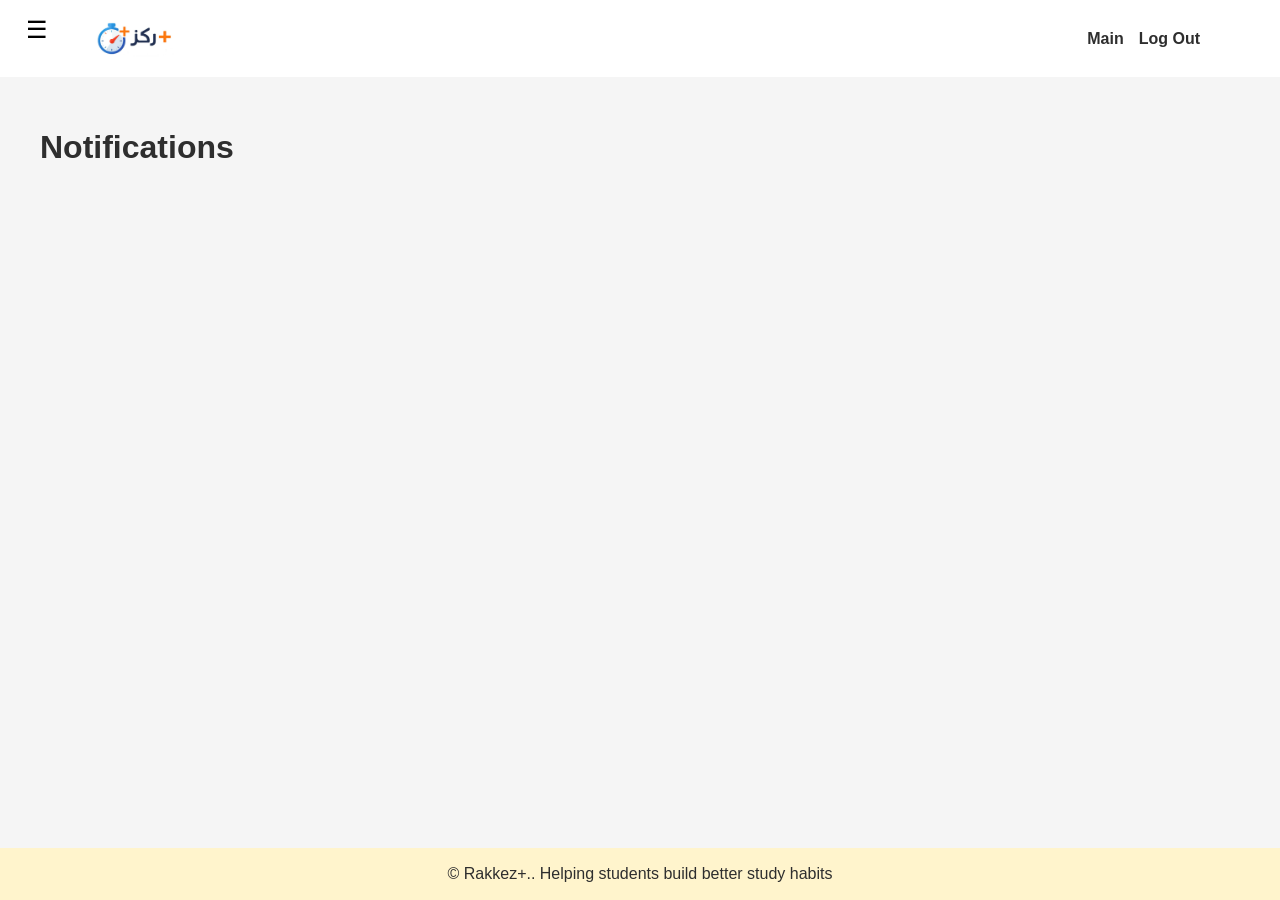
<file: notifications.html>
<!DOCTYPE html>
<html lang="en">
<head>
<meta charset="UTF-8">
   <meta name="viewport" content="width=device-width, initial-scale=1.0">
<title>Notifications - Rakkez+</title>

<link rel="stylesheet" href="styler.css">
 <link rel="stylesheet" href="style.css">
</head>

<body class="notification-body">

<!-- Navbar --> 
<div class="navbar"> 
<div class="logo"> 
<a href="index.html"> 
<img src="images/logo.jpeg" width="100"> </a> </div> 
<div class="nav-links"> 
<a href="index.html">Main</a> 
<a href="home.html">Log Out</a> </div> </div>

<button class="menu-btn" onclick="toggleMenu()">☰</button>

<!-- SIDEBAR -->
<div id="sidebar" class="sidebar">

    <div class="sidebar-header">
        <img src="images/default.png">
        <h3>Ranem</h3>
    </div>

    <div class="sidebar-links">
        <a href="profile.html">Profile</a>
		<a href="index.html">Main</a>
		<a href="tips.html">Tips</a>
        <a href="notifications.html">Notifications</a>
        <a href="support.html">Support</a>
    </div>

    <div class="sidebar-footer">
        <button class="logout-btn" onclick="location.href='home.html'">Log Out</button>
    </div>

</div>

<!-- OVERLAY -->
<div id="overlay" class="overlay" onclick="toggleMenu()"></div>

<!-- CONTENT -->
<div class="notification-container">
    <h1 class="notification-title">Notifications</h1>
    <div id="notification-list"></div>
</div>

<!-- Footer -->
<div class="footer">
    <p>©️ Rakkez+.. Helping students build better study habits</p>
</div>

<script src="jsr.js"></script>

</body>

</html>
</file>
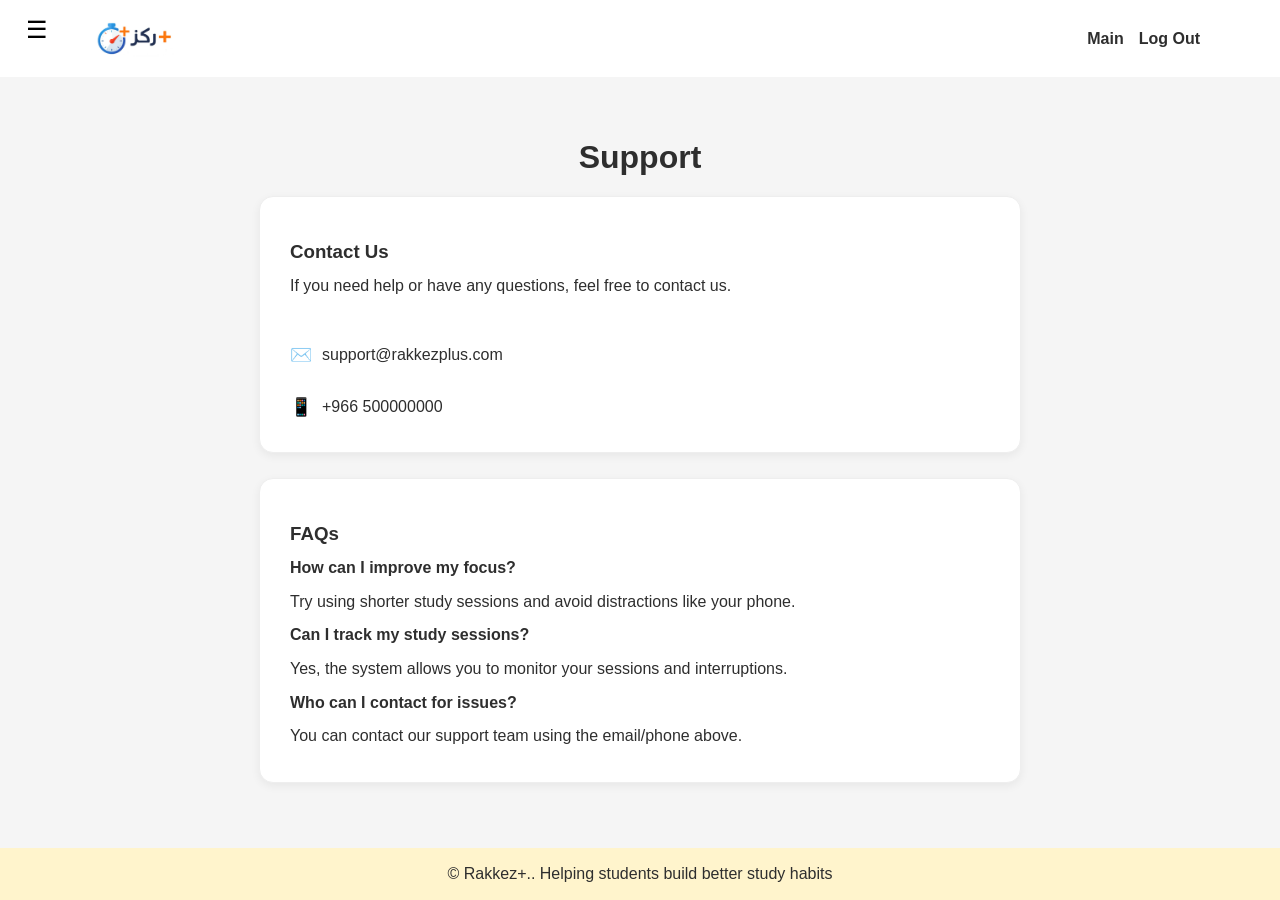
<file: support.html>
<!DOCTYPE html>
<html lang="en">
<head>
<meta charset="UTF-8">
<meta name="viewport" content="width=device-width, initial-scale=1.0">
<title>Support - Rakkez+</title>

<link rel="stylesheet" href="styler.css">
<link rel="stylesheet" href="style.css">
</head>

<body class="body">

<!-- Navbar --> 
<div class="navbar"> 
<div class="logo"> 
<a href="index.html"> 
<img src="images/logo.jpeg" width="100"> </a> </div> 
<div class="nav-links"> 
<a href="index.html">Main</a> 
<a href="home.html">Log Out</a> </div> </div>

<button class="menu-btn" onclick="toggleMenu()">☰</button>

<!-- SIDEBAR -->
<div id="sidebar" class="sidebar">

    <div class="sidebar-header">
        <img src="images/default.png">
        <h3>Ranem</h3>
    </div>

    <div class="sidebar-links">
        <a href="profile.html">Profile</a>
		<a href="index.html">Main</a>
		<a href="tips.html">Tips</a>
        <a href="notifications.html">Notifications</a>
        <a href="support.html">Support</a>
    </div>

    <div class="sidebar-footer">
        <button class="logout-btn"><a href="home.html">Log Out</a></button>
    </div>

</div>


<!-- OVERLAY -->
<div id="overlay" class="overlay" onclick="toggleMenu()"></div>

<!-- CONTENT -->
<div class="support-container">

    <h1 class="support-title">Support</h1>

    <div class="support-card">
        <h3>Contact Us</h3>
        <p>If you need help or have any questions, feel free to contact us.</p>
		<br>

<div class="support-contact-item">
    <span class="support-icon">✉️</span>
    <p>support@rakkezplus.com</p>
</div>

<div class="support-contact-item">
    <span class="support-icon">📱</span>
    <p>+966 500000000</p>
</div>
    </div>

    <div class="support-card">
        <h3>FAQs</h3>

        <p><strong>How can I improve my focus?</strong></p>
        <p>Try using shorter study sessions and avoid distractions like your phone.</p>

        <p><strong>Can I track my study sessions?</strong></p>
        <p>Yes, the system allows you to monitor your sessions and interruptions.</p>

        <p><strong>Who can I contact for issues?</strong></p>
        <p>You can contact our support team using the email/phone above.</p>
    </div>

</div>

<!-- Footer -->
<div class="footer">
    <p>©️ Rakkez+.. Helping students build better study habits</p>
</div>

<script src="jsr.js"></script>

</body>
</html>
</file>
<file: styler.css>
/* ===== BODY ===== */
.body {
    margin: 0;
    font-family: Arial, sans-serif;
    background-color: #F5F5F5;
    color: #2E2E2E;
}

/* ===== NAVBAR ===== */
.navbar {
    background-color: white;
    padding: 15px 80px 15px 80px;

    display: flex;
    justify-content: space-between;
    align-items: center;

    position: relative;
    z-index: 900;
}

.logo img {
    max-width: 100px;
}

.nav-links {
    display: flex;
    gap: 15px;
    align-items: center;
    flex-wrap: wrap;
}

.nav-links a {
    text-decoration: none;
    color: #2E2E2E;
    font-weight: bold;
}

.nav-links a:hover {
    color: #3A78A1;
}

/* ===== MENU BUTTON ===== */
.menu-btn {
    position: fixed;
    top: 15px;
    left: 20px;
    font-size: 24px;
    background: none;
    border: none;
    cursor: pointer;

    z-index: 1300;
}
/* ===== SIDEBAR ===== */
.sidebar {
    position: fixed;
    top: 0;
    left: -280px;
    width: 260px;
    height: 100vh;
	font-weight: bold;

    background-color: white;
    box-shadow: 2px 0 15px rgba(0,0,0,0.1);

    display: flex;
    flex-direction: column;

    transition: 0.3s ease;
    z-index: 1200;
}

/* open */
.sidebar.active {
    left: 0;
}

/* ===== HEADER (PROFILE) ===== */
.sidebar-header {
    padding: 25px 20px;
    text-align: center;
    border-bottom: 1px solid #eee;
}

.sidebar-header img {
    width: 70px;
    height: 70px;
    border-radius: 50%;
    object-fit: cover;
}

.sidebar-header h3 {
    margin-top: 10px;
    font-size: 16px;
}

/* ===== LINKS ===== */
.sidebar-links {
    padding: 20px;
    display: flex;
    flex-direction: column;
    gap: 15px;
}

.sidebar-links a {
    text-decoration: none;
    color: #2E2E2E;
    font-weight: 500;
    padding: 10px;
    border-radius: 6px;
}

.sidebar-links a:hover {
    background-color: #F5F5F5;
    color: #3A78A1;
}

/* ===== FOOTER ===== */
.sidebar-footer {
    margin-top: auto;
    padding: 20px;
}

.logout-btn {
    width: 100%;
    padding: 10px;
    background-color: #F28C28;
    color: white;
    border: none;
    border-radius: 6px;
    cursor: pointer;
}

.logout-btn {
    color: white;
	font-weight: bold;
}

/* ===== OVERLAY ===== */
.overlay {
    position: fixed;
    top: 0;
    left: 0;
    width: 100%;
    height: 100vh;

    background: rgba(0,0,0,0.3);
    display: none;
    z-index: 1100;
}

.overlay.active {
    display: block;
}

/* ===== RESPONSIVE ===== */
@media (max-width: 480px) {
    .sidebar {
        width: 220px;
    }
}

/* ===== CONTENT ===== */
.notification-container {
    padding: 30px 40px;
}

.notification-title {
    margin-bottom: 20px;
}

/* ===== BODY FIX  ===== */
.notification-body {
    margin: 0;
    font-family: Arial, sans-serif;
    background-color: #F5F5F5;
    color: #2E2E2E;

    display: flex;
    flex-direction: column;
    min-height: 100vh;
}

.notification-container {
    padding: 30px 40px;
    flex: 1;
}

/* ===== CARD ===== */
.notification-card {
    position: relative; 

    background-color: #FFF7F0;
    border-left: 5px solid #F28C28;

    padding: 20px;
    margin-bottom: 15px;
    border-radius: 8px;
}

/* ===== TEXT ===== */
.notification-text {
    margin: 0;
}

/* ===== DELETE (X BUTTON) ===== */
.notification-delete-icon {
    position: absolute;
    top: 10px;
    right: 12px;

    background: none;
    border: none;
    font-size: 18px;
    cursor: pointer;
    color: #2E2E2E;
}

.notification-delete-icon:hover {
    color: #F28C28;
}

/* ===== EMPTY STATE  ===== */
.notification-empty {
    text-align: center;
    margin-top: 80px; 

	color: #999;
}

.notification-empty h2 {
    margin-bottom: 10px;
    color: #999;
}

.notification-empty p {
    margin: 0;
}
/* ===== FOOTER ===== */
.footer {
    text-align: center;
    padding: 15px;
    background-color: white;
}

/* SUPPORT PAGE */

.support-container {
    display: flex;
    flex-direction: column;
    align-items: center; 

    padding: 40px 20px;
}

.support-title {
    margin-bottom: 20px;
}

/* ===== CARD ===== */
.support-card {
    width: 100%;
    max-width: 700px; 

    background-color: #ffffff;
    padding: 25px 30px; 
    border-radius: 14px;

    border: 1px solid #eee;
    box-shadow: 0 3px 10px rgba(0,0,0,0.06);

    margin-bottom: 25px;
}

.support-card p {
    margin: 8px 0;
    line-height: 1.6;
}

.support-card h3 {
    margin-bottom: 10px;
}

/* ===== CONTACT ITEMS ===== */
.support-contact-item {
    display: flex;
    align-items: center;
    gap: 10px;
    margin-top: 10px;
}

.support-icon {
    font-size: 18px;
}

/* MOBILE RESPONSIVE */
@media (max-width: 768px) {

    .navbar {
        padding: 15px 20px 15px 60px; 
    }

    .nav-links {
        gap: 10px;
        font-size: 14px;
    }
	
    /* Content padding */
    .notification-container {
        padding: 20px;
    }

    /* Cards stack */
    .notification-card {
        flex-direction: column;
        align-items: flex-start;
    }

    /* Buttons full width */
    .notification-card div {
        width: 100%;
        display: flex;
        gap: 10px;
        margin-top: 10px;
    }

    .notification-btn {
        flex: 1;
    }
}

/* SMALL DEVICES */
@media (max-width: 480px) {

    .notification-title {
        font-size: 20px;
    }

    .nav-links {
        flex-direction: column;
        gap: 8px;
		font-size: 13px;
    }

}
</file>
<file: style.css>
/********************************HOME PAGE *************************************************/


.home-body {
    margin: 0;
    font-family: Arial, sans-serif;
    background-color: #F5F5F5;
    color: #2E2E2E;

    display: flex;
    flex-direction: column;
    min-height: 100vh;
}
.home-navbar {
    background-color: white;
    padding: 15px 80px;
	
}

.home-logo {
    display: inline-block;
}

.home-logo img {
    vertical-align: middle;
}



.home-nav-links {
    float: right;
margin-top: 17px;
}
.home-nav-links a {
    margin-left: 15px;
    text-decoration: none;
    color: #2E2E2E;
    font-weight: bold;
}
.home-nav-links a:hover {
    color: #3A78A1;
}

.home-hero {
    text-align: center;
    padding: 120px 20px;
    flex: 1;
    background-color: #EEF5F9;
}
.home-hero h1 {
    font-size: 36px;
    margin-bottom: 15px;
}
.home-hero p {
    margin-bottom: 25px;
}
.home-btn {
    padding: 10px 22px;
    margin: 5px;
    text-decoration: none;
    border-radius: 6px;
    font-weight: bold;
    display: inline-block;
}

.home-btn-primary {
    background-color: #F28C28;
    color: white;
}

.home-btn-primary:hover {
    background-color: #d9771f;
}

.home-btn-secondary {
    background-color: #3A78A1;
    color: white;
}

.home-btn-secondary:hover {
    background-color: #7FAEC6;
}

/* Footer */
 .footer {
    text-align: center;
    padding: 1px;
    background-color: #FFF4CC;
}

/********************************LOGIN PAGE *************************************************/

/******************************** LOGIN PAGE ********************************/

.login-container {
    text-align: center;
    flex: 1;
    width: 420px;
    margin: 80px auto;
    padding: 50px 30px;
    background-color: white;
    border: 1px solid #ddd;
    border-radius: 14px;
}

/* Subtitle */
.login-subtitle {
    font-size: 14px;
    color: #777;
    margin-bottom: 20px;
}

/* Labels */
.login-container label {
    display: block;
    width: 300px;
    margin: 15px auto 5px auto;
    text-align: left;
    font-weight: bold;
    font-size: 14px;
    color: #333;
}

/* Inputs */
.login-container input {
    display: block;
    margin: 0 auto 10px auto;
    padding: 10px;
    width: 300px;
    border: 1px solid #ccc;
    border-radius: 8px;
    outline: none;
}

/* Focus effect */
.login-container input:focus {
    border-color: #3A78A1;
}

/* Password box */
.login-password-box {
    display: flex;
    justify-content: center;
    align-items: center;
    width: 320px;
    margin: 0 auto 10px auto;
}

.login-password-box input {
    width: 260px;
}

/* Eye button */
.login-password-box button {
    width: 40px;
    height: 39px;
    margin-left: 1px;
	margin-bottom: 10px;

    border-radius: 8px;
    border: 1px solid #ccc;
    background-color: white;
    cursor: pointer;
}

.login-password-box button:hover  {
	
	    background-color: #F2F2F2;

}


/* Buttons */
.login-btn {
    width: 300px;
    padding: 10px;
    margin: 5px auto;
    border-radius: 8px;
    font-weight: bold;
    display: block;
    background-color: #3A78A1;
    color: white;
    border: none;
    outline: none;
    cursor: pointer;
}

.login-btn:hover {
    background-color: #7FAEC6;
}

/* Admin button */
.admin-btn {
    background-color: #F28C28;
}

.admin-btn:hover {
    background-color: #d9771f;
}

/******************************** SIGNUP PAGE ********************************/
.signup-container {
    text-align: center;
    flex: 1;
    width: 420px;
    margin: 80px auto;
    padding: 50px 30px;
    background-color: white;
    border: 1px solid #ddd;
    border-radius: 14px;
}

.signup-subtitle {
    font-size: 14px;
    color: #777;
    margin-bottom: 20px;
}

.signup-container label {
    display: block;
    width: 300px;
    margin: 15px auto 5px auto;
    text-align: left;
    font-weight: bold;
    font-size: 14px;
    color: #333;
}

.signup-container input {
    display: block;
    margin: 0 auto 10px auto;
    padding: 10px;
    width: 300px;
    border: 1px solid #ccc;
    border-radius: 8px;
    outline: none;
}

.signup-container input:focus {
    border-color: #3A78A1;
}

.signup-password-box {
    display: flex;
    width: 320px;
    margin: 0 auto 10px auto;
}

.signup-password-box input {
    width: 260px;
}

.signup-password-box button {
    width: 40px;
    height: 39px;
    margin-left: 5px;
    border-radius: 8px;
    border: 1px solid #ccc;
    background-color: white;
    cursor: pointer;
}

.signup-btn {
    width: 300px;
    padding: 10px;
    margin: 5px auto;
    border-radius: 8px;
    font-weight: bold;
    display: block;
    background-color: #F28C28;
    color: white;
    border: none;
    outline: none;
    cursor: pointer;
}

.signup-btn:hover {
    background-color: #d9771f;
}

#signupMessage {
    margin-top: 10px;
    font-weight: bold;
}
</file>
